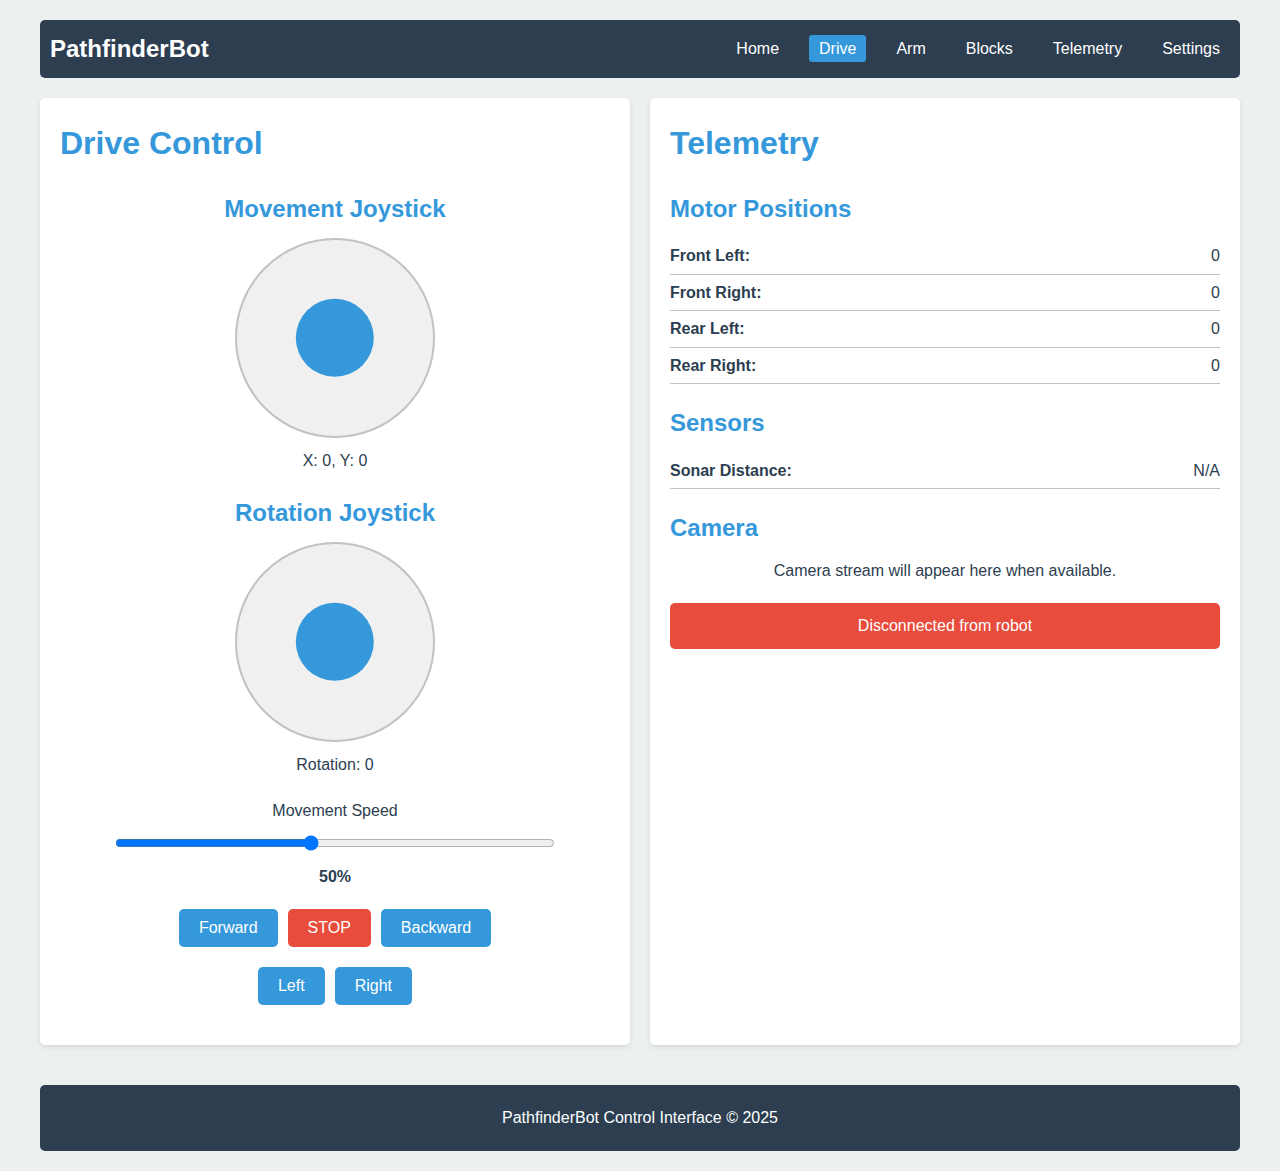
<file: pathfinder_pkg/web/templates/drive.html>
<!DOCTYPE html>
<html lang="en">
<head>
    <meta charset="UTF-8">
    <meta name="viewport" content="width=device-width, initial-scale=1.0">
    <title>PathfinderBot - Drive Control</title>
    <style>
        :root {
            --primary-color: #2c3e50;
            --secondary-color: #3498db;
            --accent-color: #e74c3c;
            --background-color: #ecf0f1;
            --text-color: #2c3e50;
            --border-color: #bdc3c7;
            --success-color: #2ecc71;
            --warning-color: #f39c12;
            --error-color: #e74c3c;
            --control-size: 200px;
        }
        
        * {
            box-sizing: border-box;
            margin: 0;
            padding: 0;
        }
        
        body {
            font-family: 'Segoe UI', Tahoma, Geneva, Verdana, sans-serif;
            background-color: var(--background-color);
            color: var(--text-color);
            line-height: 1.6;
            padding: 20px;
        }
        
        .container {
            max-width: 1200px;
            margin: 0 auto;
        }
        
        header {
            display: flex;
            justify-content: space-between;
            align-items: center;
            margin-bottom: 20px;
            padding: 10px;
            background-color: var(--primary-color);
            color: white;
            border-radius: 5px;
        }
        
        .logo {
            font-size: 1.5em;
            font-weight: bold;
        }
        
        nav ul {
            display: flex;
            list-style: none;
        }
        
        nav li {
            margin-left: 20px;
        }
        
        nav a {
            color: white;
            text-decoration: none;
            padding: 5px 10px;
            border-radius: 3px;
        }
        
        nav a:hover, nav a.active {
            background-color: var(--secondary-color);
        }
        
        .content {
            display: grid;
            grid-template-columns: 1fr 1fr;
            gap: 20px;
            margin-bottom: 20px;
        }
        
        .panel {
            background-color: white;
            border-radius: 5px;
            box-shadow: 0 2px 5px rgba(0, 0, 0, 0.1);
            padding: 20px;
        }
        
        h1 {
            color: var(--secondary-color);
            margin-bottom: 20px;
        }
        
        h2 {
            color: var(--secondary-color);
            margin-bottom: 10px;
        }
        
        .joystick-container {
            display: flex;
            flex-direction: column;
            align-items: center;
            margin-bottom: 20px;
        }
        
        .joystick {
            position: relative;
            width: var(--control-size);
            height: var(--control-size);
            background-color: #f0f0f0;
            border-radius: 50%;
            border: 2px solid var(--border-color);
            touch-action: none;
            user-select: none;
            margin-bottom: 10px;
        }
        
        .joystick-knob {
            position: absolute;
            width: 40%;
            height: 40%;
            background-color: var(--secondary-color);
            border-radius: 50%;
            top: 50%;
            left: 50%;
            transform: translate(-50%, -50%);
            cursor: pointer;
        }
        
        .button-container {
            display: flex;
            justify-content: center;
            gap: 10px;
            margin: 20px 0;
        }
        
        .control-button {
            background-color: var(--secondary-color);
            color: white;
            border: none;
            border-radius: 5px;
            padding: 10px 20px;
            cursor: pointer;
            font-size: 1em;
            transition: background-color 0.2s;
        }
        
        .control-button:hover {
            background-color: var(--primary-color);
        }
        
        .control-button.danger {
            background-color: var(--error-color);
        }
        
        .control-button.danger:hover {
            background-color: #c0392b;
        }
        
        .telemetry {
            margin-top: 20px;
        }
        
        .telemetry-item {
            display: flex;
            justify-content: space-between;
            padding: 5px 0;
            border-bottom: 1px solid var(--border-color);
        }
        
        .telemetry-label {
            font-weight: bold;
        }
        
        .status {
            margin-top: 20px;
            padding: 10px;
            border-radius: 5px;
            text-align: center;
        }
        
        .status.connected {
            background-color: var(--success-color);
            color: white;
        }
        
        .status.disconnected {
            background-color: var(--error-color);
            color: white;
        }
        
        .speed-control {
            width: 80%;
            margin: 20px auto;
            text-align: center;
        }
        
        .speed-control label {
            display: block;
            margin-bottom: 10px;
        }
        
        .speed-control input {
            width: 100%;
        }
        
        .speed-value {
            display: inline-block;
            margin-top: 5px;
            font-weight: bold;
        }
        
        footer {
            text-align: center;
            margin-top: 40px;
            padding: 20px;
            background-color: var(--primary-color);
            color: white;
            border-radius: 5px;
        }
        
        /* Responsive Design */
        @media (max-width: 768px) {
            header {
                flex-direction: column;
            }
            
            nav ul {
                margin-top: 10px;
            }
            
            nav li {
                margin: 0 10px;
            }
            
            .content {
                grid-template-columns: 1fr;
            }
            
            .joystick-container {
                margin-bottom: 30px;
            }
        }
        
        /* For mobile devices */
        @media (max-width: 480px) {
            body {
                padding: 10px;
            }
            
            nav ul {
                flex-wrap: wrap;
                justify-content: center;
            }
            
            nav li {
                margin: 5px;
            }
            
            :root {
                --control-size: 150px;
            }
        }
    </style>
</head>
<body>
    <div class="container">
        <header>
            <div class="logo">PathfinderBot</div>
            <nav>
                <ul>
                    <li><a href="/">Home</a></li>
                    <li><a href="/drive" class="active">Drive</a></li>
                    <li><a href="/arm">Arm</a></li>
                    <li><a href="/blocks">Blocks</a></li>
                    <li><a href="/telemetry">Telemetry</a></li>
                    <li><a href="/settings">Settings</a></li>
                </ul>
            </nav>
        </header>

        <div class="content">
            <div class="panel">
                <h1>Drive Control</h1>
                
                <div class="joystick-container">
                    <h2>Movement Joystick</h2>
                    <div id="movement-joystick" class="joystick">
                        <div class="joystick-knob"></div>
                    </div>
                    <div id="movement-values">X: 0, Y: 0</div>
                </div>
                
                <div class="joystick-container">
                    <h2>Rotation Joystick</h2>
                    <div id="rotation-joystick" class="joystick">
                        <div class="joystick-knob"></div>
                    </div>
                    <div id="rotation-values">Rotation: 0</div>
                </div>
                
                <div class="speed-control">
                    <label for="speed-slider">Movement Speed</label>
                    <input type="range" id="speed-slider" min="10" max="100" value="50">
                    <div class="speed-value" id="speed-value">50%</div>
                </div>
                
                <div class="button-container">
                    <button id="forward-btn" class="control-button">Forward</button>
                    <button id="stop-btn" class="control-button danger">STOP</button>
                    <button id="backward-btn" class="control-button">Backward</button>
                </div>
                
                <div class="button-container">
                    <button id="left-btn" class="control-button">Left</button>
                    <button id="right-btn" class="control-button">Right</button>
                </div>
            </div>
            
            <div class="panel">
                <h1>Telemetry</h1>
                
                <div id="motor-positions" class="telemetry">
                    <h2>Motor Positions</h2>
                    <div class="telemetry-item">
                        <span class="telemetry-label">Front Left:</span>
                        <span id="fl-motor-value">0</span>
                    </div>
                    <div class="telemetry-item">
                        <span class="telemetry-label">Front Right:</span>
                        <span id="fr-motor-value">0</span>
                    </div>
                    <div class="telemetry-item">
                        <span class="telemetry-label">Rear Left:</span>
                        <span id="rl-motor-value">0</span>
                    </div>
                    <div class="telemetry-item">
                        <span class="telemetry-label">Rear Right:</span>
                        <span id="rr-motor-value">0</span>
                    </div>
                </div>
                
                <div id="sensors" class="telemetry">
                    <h2>Sensors</h2>
                    <div class="telemetry-item">
                        <span class="telemetry-label">Sonar Distance:</span>
                        <span id="sonar-value">N/A</span>
                    </div>
                </div>
                
                <div id="camera-stream" class="telemetry">
                    <h2>Camera</h2>
                    <div style="text-align: center;">
                        <p>Camera stream will appear here when available.</p>
                        <!-- Camera stream will be injected here when available -->
                    </div>
                </div>

                <div id="connection-status" class="status">
                    Checking connection status...
                </div>
            </div>
        </div>

        <footer>
            <p>PathfinderBot Control Interface &copy; 2025</p>
        </footer>
    </div>

    <script>
        // Variables for joystick control
        const movementJoystick = document.getElementById('movement-joystick');
        const movementKnob = movementJoystick.querySelector('.joystick-knob');
        const movementValues = document.getElementById('movement-values');
        const rotationJoystick = document.getElementById('rotation-joystick');
        const rotationKnob = rotationJoystick.querySelector('.joystick-knob');
        const rotationValues = document.getElementById('rotation-values');
        
        // Variables for direction buttons
        const forwardBtn = document.getElementById('forward-btn');
        const backwardBtn = document.getElementById('backward-btn');
        const leftBtn = document.getElementById('left-btn');
        const rightBtn = document.getElementById('right-btn');
        const stopBtn = document.getElementById('stop-btn');
        
        // Speed control
        const speedSlider = document.getElementById('speed-slider');
        const speedValue = document.getElementById('speed-value');
        
        // Status elements
        const statusElement = document.getElementById('connection-status');
        
        // Motor position displays
        const flMotorValue = document.getElementById('fl-motor-value');
        const frMotorValue = document.getElementById('fr-motor-value');
        const rlMotorValue = document.getElementById('rl-motor-value');
        const rrMotorValue = document.getElementById('rr-motor-value');
        
        // Sensor value displays
        const sonarValue = document.getElementById('sonar-value');
        
        // Movement state
        let movementX = 0;
        let movementY = 0;
        let rotationValue = 0;
        let speedMultiplier = 0.5; // 50%
        let isConnected = false;
        let ws = null;
        let lastCommandTime = 0;
        const commandThrottleMs = 100; // Minimum time between commands (ms)
        
        // Initialize WebSocket connection
        function initWebSocket() {
            // Get the host from the current URL
            const host = window.location.hostname;
            const wsProtocol = window.location.protocol === 'https:' ? 'wss:' : 'ws:';
            const wsUrl = `${wsProtocol}//${host}:8765`;
            
            updateConnectionStatus(false, 'Connecting to robot...');
            
            // Create WebSocket connection
            ws = new WebSocket(wsUrl);
            
            // Connection opened
            ws.addEventListener('open', (event) => {
                updateConnectionStatus(true);
                console.log('Connected to WebSocket server');
                
                // Start telemetry
                startTelemetry();
            });
            
            // Listen for messages
            ws.addEventListener('message', (event) => {
                try {
                    const data = JSON.parse(event.data);
                    console.log('Message from server:', data);
                    
                    // Handle telemetry data
                    if (data.type === 'telemetry') {
                        updateTelemetry(data.data);
                    }
                } catch (e) {
                    console.error('Error parsing message:', e);
                }
            });
            
            // Connection closed
            ws.addEventListener('close', (event) => {
                updateConnectionStatus(false);
                console.log('Connection closed');
                
                // Try to reconnect after a delay
                setTimeout(initWebSocket, 5000);
            });
            
            // Connection error
            ws.addEventListener('error', (event) => {
                updateConnectionStatus(false, 'Connection error');
                console.error('WebSocket error:', event);
            });
        }
        
        // Send movement command to robot
        function sendMovementCommand() {
            if (!isConnected || !ws) return;
            
            // Throttle commands to avoid overwhelming the server
            const now = Date.now();
            if (now - lastCommandTime < commandThrottleMs) return;
            lastCommandTime = now;
            
            // Scale values by speed multiplier
            const scaledX = movementX * speedMultiplier;
            const scaledY = -movementY * speedMultiplier; // Invert Y axis
            const scaledRotation = rotationValue * speedMultiplier;
            
            // Send command via WebSocket
            ws.send(JSON.stringify({
                command: 'move',
                x: scaledX,
                y: scaledY,
                rotation: scaledRotation
            }));
            
            // Also send via API for redundancy
            fetch('/api/robot/move', {
                method: 'POST',
                headers: {
                    'Content-Type': 'application/json'
                },
                body: JSON.stringify({
                    x: scaledX,
                    y: scaledY,
                    rotation: scaledRotation
                })
            }).catch(error => {
                console.error('API error:', error);
            });
        }
        
        // Send stop command to robot
        function sendStopCommand() {
            if (!isConnected) return;
            
            // Send via WebSocket
            if (ws) {
                ws.send(JSON.stringify({
                    command: 'stop'
                }));
            }
            
            // Also send via API for redundancy
            fetch('/api/robot/stop', {
                method: 'POST',
                headers: {
                    'Content-Type': 'application/json'
                },
                body: JSON.stringify({})
            }).catch(error => {
                console.error('API error:', error);
            });
            
            // Reset joystick positions
            resetJoysticks();
        }
        
        // Start receiving telemetry data
        function startTelemetry() {
            if (!isConnected || !ws) return;
            
            ws.send(JSON.stringify({
                command: 'start_telemetry',
                interval: 0.2 // 5 updates per second
            }));
        }
        
        // Update telemetry displays
        function updateTelemetry(data) {
            if (!data) return;
            
            // Update motor positions
            if (data.motor_positions && data.motor_positions.length >= 4) {
                flMotorValue.textContent = data.motor_positions[0];
                frMotorValue.textContent = data.motor_positions[1];
                rlMotorValue.textContent = data.motor_positions[2];
                rrMotorValue.textContent = data.motor_positions[3];
            }
            
            // Update sonar reading
            if (data.sonar) {
                sonarValue.textContent = `${data.sonar.toFixed(2)} cm`;
            }
        }
        
        // Update connection status display
        function updateConnectionStatus(connected, message) {
            isConnected = connected;
            
            if (connected) {
                statusElement.className = 'status connected';
                statusElement.textContent = 'Connected to robot';
            } else {
                statusElement.className = 'status disconnected';
                statusElement.textContent = message || 'Disconnected from robot';
            }
        }
        
        // Joystick drag functionality
        function setupJoystick(joystickElement, knobElement, valueDisplay, isRotation = false) {
            let isDragging = false;
            
            const joystickRect = joystickElement.getBoundingClientRect();
            const centerX = joystickRect.width / 2;
            const centerY = joystickRect.height / 2;
            const maxDistance = joystickRect.width / 2 - knobElement.clientWidth / 2;
            
            function handleStart(e) {
                isDragging = true;
                joystickElement.classList.add('active');
                handleMove(e);
            }
            
            function handleMove(e) {
                if (!isDragging) return;
                
                e.preventDefault();
                
                // Get position (support both mouse and touch)
                let clientX, clientY;
                if (e.type === 'touchmove' || e.type === 'touchstart') {
                    clientX = e.touches[0].clientX;
                    clientY = e.touches[0].clientY;
                } else {
                    clientX = e.clientX;
                    clientY = e.clientY;
                }
                
                // Calculate position relative to joystick center
                const rect = joystickElement.getBoundingClientRect();
                let deltaX = clientX - rect.left - centerX;
                let deltaY = clientY - rect.top - centerY;
                
                // Calculate distance from center
                const distance = Math.sqrt(deltaX * deltaX + deltaY * deltaY);
                
                // Clamp to max distance
                if (distance > maxDistance) {
                    const scale = maxDistance / distance;
                    deltaX *= scale;
                    deltaY *= scale;
                }
                
                // Update knob position
                knobElement.style.transform = `translate(${deltaX}px, ${deltaY}px)`;
                
                // Calculate normalized values (-1 to 1)
                const normalizedX = deltaX / maxDistance;
                const normalizedY = deltaY / maxDistance;
                
                // Update values
                if (isRotation) {
                    // For rotation joystick, only use X-axis
                    rotationValue = normalizedX;
                    valueDisplay.textContent = `Rotation: ${(rotationValue * 100).toFixed(0)}%`;
                } else {
                    // For movement joystick, use both axes
                    movementX = normalizedX;
                    movementY = normalizedY;
                    valueDisplay.textContent = `X: ${(movementX * 100).toFixed(0)}%, Y: ${(movementY * 100).toFixed(0)}%`;
                }
                
                // Send command
                sendMovementCommand();
            }
            
            function handleEnd() {
                if (!isDragging) return;
                
                isDragging = false;
                joystickElement.classList.remove('active');
                
                // Return knob to center
                knobElement.style.transform = `translate(-50%, -50%)`;
                
                // Reset values
                if (isRotation) {
                    rotationValue = 0;
                    valueDisplay.textContent = `Rotation: 0`;
                } else {
                    movementX = 0;
                    movementY = 0;
                    valueDisplay.textContent = `X: 0, Y: 0`;
                }
                
                // Send stop command
                sendMovementCommand();
            }
            
            // Add event listeners for both mouse and touch
            joystickElement.addEventListener('mousedown', handleStart);
            document.addEventListener('mousemove', handleMove);
            document.addEventListener('mouseup', handleEnd);
            
            joystickElement.addEventListener('touchstart', handleStart, { passive: false });
            document.addEventListener('touchmove', handleMove, { passive: false });
            document.addEventListener('touchend', handleEnd);
        }
        
        // Reset joysticks to center position
        function resetJoysticks() {
            movementKnob.style.transform = `translate(-50%, -50%)`;
            rotationKnob.style.transform = `translate(-50%, -50%)`;
            
            movementX = 0;
            movementY = 0;
            rotationValue = 0;
            
            movementValues.textContent = `X: 0, Y: 0`;
            rotationValues.textContent = `Rotation: 0`;
        }
        
        // Update speed multiplier
        function updateSpeedMultiplier() {
            speedMultiplier = speedSlider.value / 100;
            speedValue.textContent = `${speedSlider.value}%`;
        }
        
        // Button press handlers for direction control
        function handleDirectionButton(directionX, directionY) {
            // Set movement values based on button
            movementX = directionX;
            movementY = directionY;
            
            // Update joystick knob position for visual feedback
            const maxDistance = movementJoystick.clientWidth / 2 - movementKnob.clientWidth / 2;
            const translateX = directionX * maxDistance;
            const translateY = directionY * maxDistance;
            movementKnob.style.transform = `translate(${translateX}px, ${translateY}px)`;
            
            // Update display
            movementValues.textContent = `X: ${(directionX * 100).toFixed(0)}%, Y: ${(directionY * 100).toFixed(0)}%`;
            
            // Send command
            sendMovementCommand();
        }
        
        // Initialize when the page loads
        window.addEventListener('load', () => {
            // Initialize WebSocket connection
            initWebSocket();
            
            // Initialize joysticks
            setupJoystick(movementJoystick, movementKnob, movementValues);
            setupJoystick(rotationJoystick, rotationKnob, rotationValues, true);
            
            // Initialize speed slider
            speedSlider.addEventListener('input', updateSpeedMultiplier);
            updateSpeedMultiplier();
            
            // Initialize direction buttons
            forwardBtn.addEventListener('mousedown', () => handleDirectionButton(0, -1));
            forwardBtn.addEventListener('mouseup', resetJoysticks);
            forwardBtn.addEventListener('touchstart', () => handleDirectionButton(0, -1), { passive: false });
            forwardBtn.addEventListener('touchend', resetJoysticks);
            
            backwardBtn.addEventListener('mousedown', () => handleDirectionButton(0, 1));
            backwardBtn.addEventListener('mouseup', resetJoysticks);
            backwardBtn.addEventListener('touchstart', () => handleDirectionButton(0, 1), { passive: false });
            backwardBtn.addEventListener('touchend', resetJoysticks);
            
            leftBtn.addEventListener('mousedown', () => handleDirectionButton(-1, 0));
            leftBtn.addEventListener('mouseup', resetJoysticks);
            leftBtn.addEventListener('touchstart', () => handleDirectionButton(-1, 0), { passive: false });
            leftBtn.addEventListener('touchend', resetJoysticks);
            
            rightBtn.addEventListener('mousedown', () => handleDirectionButton(1, 0));
            rightBtn.addEventListener('mouseup', resetJoysticks);
            rightBtn.addEventListener('touchstart', () => handleDirectionButton(1, 0), { passive: false });
            rightBtn.addEventListener('touchend', resetJoysticks);
            
            stopBtn.addEventListener('click', sendStopCommand);
            stopBtn.addEventListener('touchstart', sendStopCommand, { passive: false });
        });
    </script>
</body>
</html>
</file>
